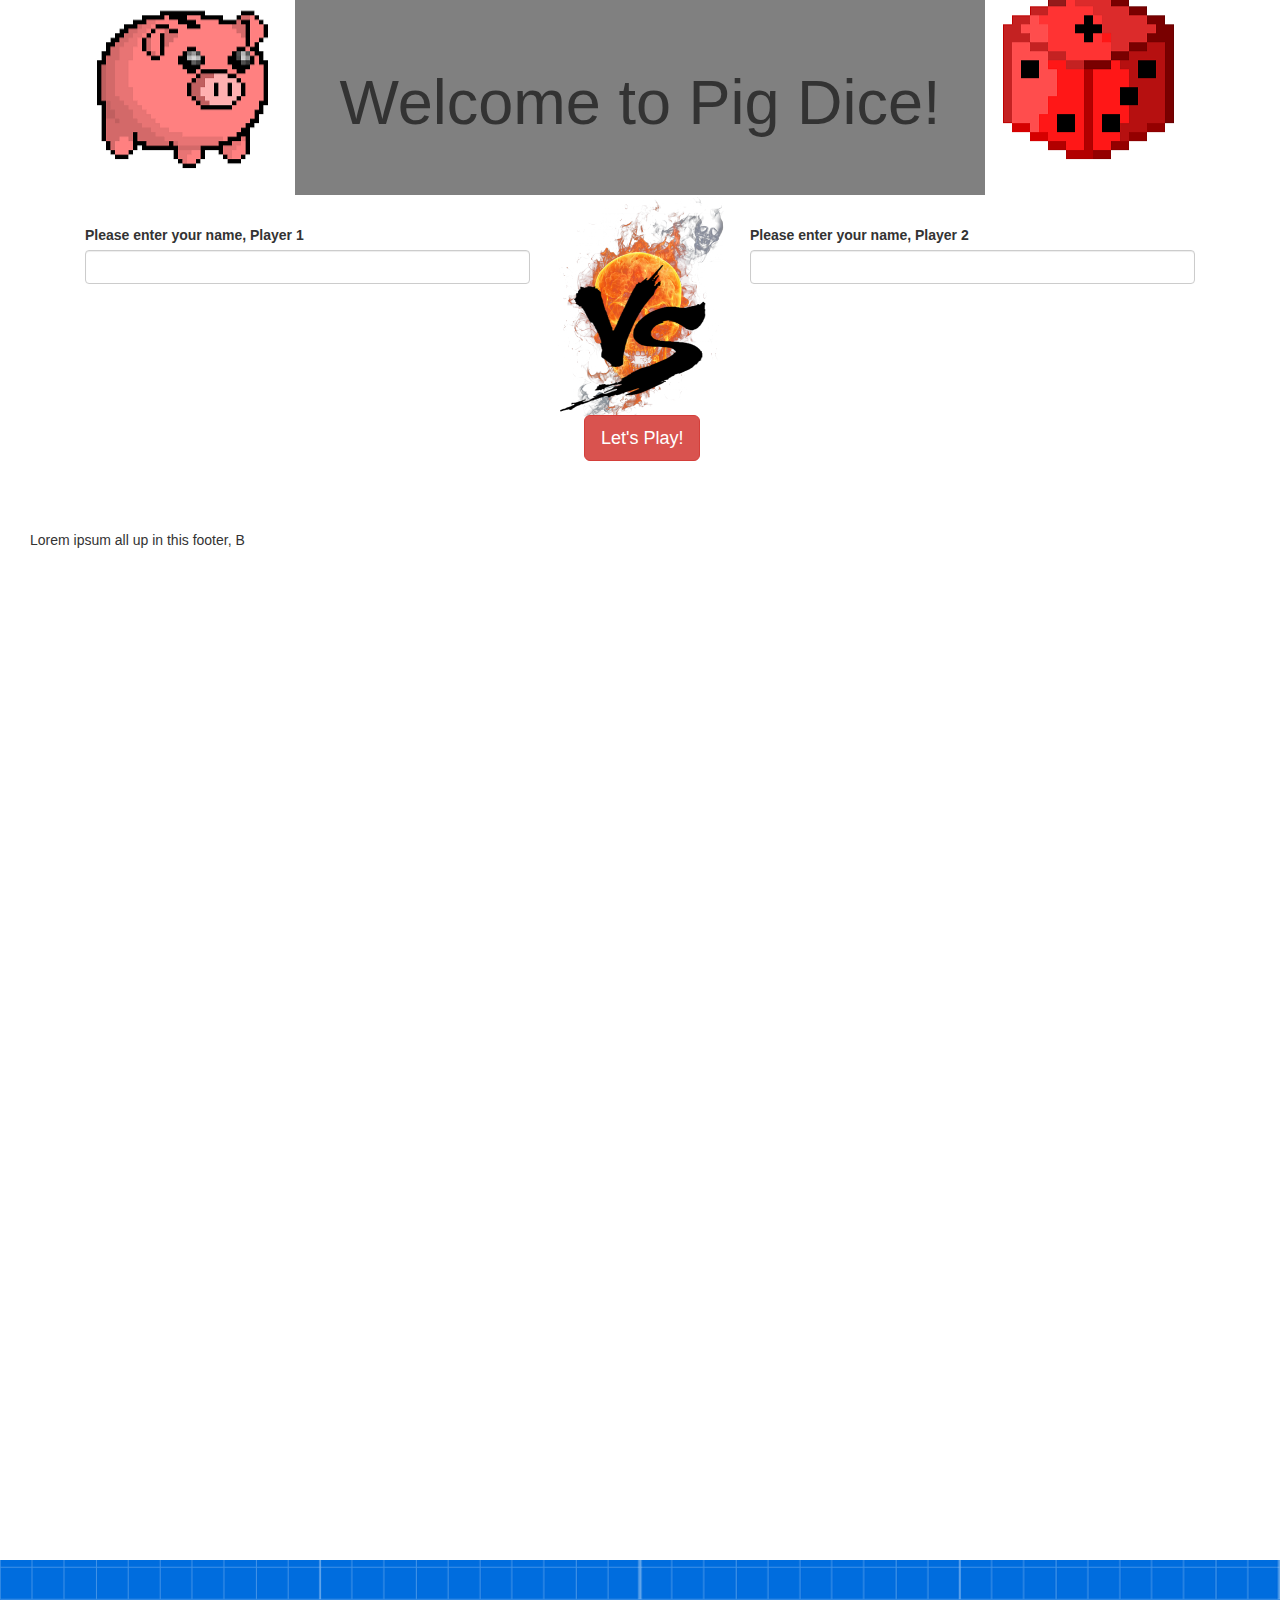
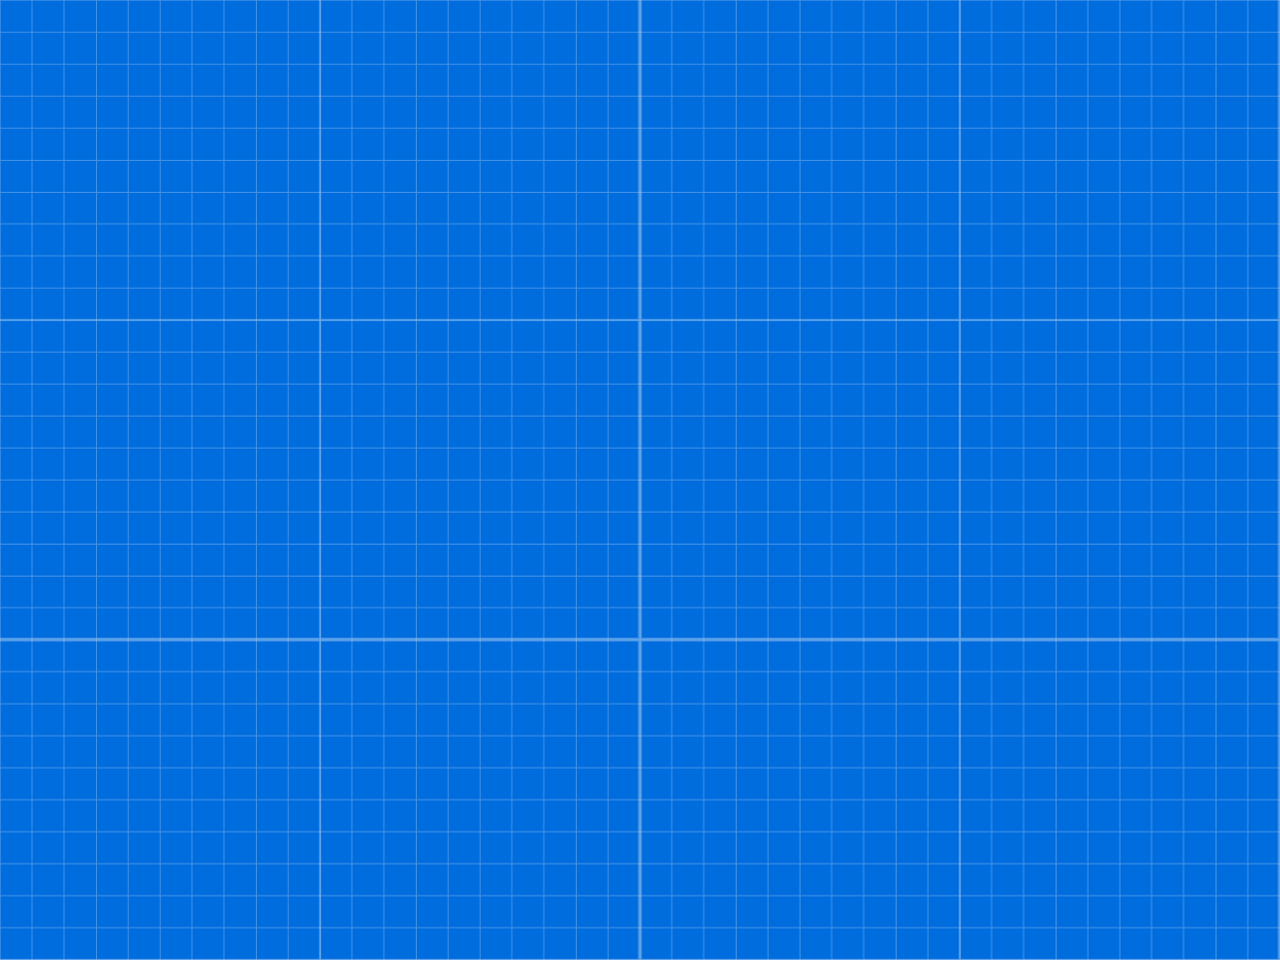
<file: index.html>
<!DOCTYPE html>
<html>
  <head>
    <meta charset="utf-8">
    <title>Pig Dice</title>
      <link rel="stylesheet" href="css/bootstrap.min.css">
      <link rel="stylesheet" href="css/master.css">
      <script src="js/jquery-2.2.0.min.js" charset="utf-8"></script>
      <script src="js/master.js" charset="utf-8"></script>
  </head>
  <body>
    <div class="container">
    <div class="jumbotron">
      <h1>Welcome to Pig Dice!</h1>
    </div>
    <div class="startScreen">
      <div class="form-group col-md-5" id="column1player">
        <label for="current turn">Please enter your name, Player 1</label>
        <input type="text" class="form-control" id="player1name">
      </div>
      <div class="versus col-md-2">
        <img src="images/versus.png" alt="versus image">
        <br>
        <button class="btn btn-danger btn-lg" id="startGame">Let's Play!</button>
      </div>
        <div class="form-group col-md-5" id="column2player">
          <label for="current turn">Please enter your name, Player 2</label>
          <input type="text" class="form-control" id="player2name">
      </div>
    </div>


    <div class="gameScreen">
    <div class="rules">
      <h3>Pig Dice Rules</h3>
        <p>
          This is how to play Pig Dice!
        </p>
    </div>
    <div class="row">
    <div class="column1player col-md-5">
      <div id="inputPlayer1name"></div>
      <br>
        <div class="form-group col-md-4" id="total1">
          <label for="total score">Total Score</label>
          <input type="text" class="form-control" id="totalScore1" disabled>
          <br>
          <button class ="btn" type="" id="player1hold">End Turn</button>
        </div>
        <div class="form-group col-md-4" id="current1">
          <label for="current score">Current Score</label>
          <input type="text" class="form-control" id="currentTurn1" disabled>
        </div>
        <div class="form-group col-md-4" id="roll1">
          <label for="current roll">Current Roll</label>
          <input type="text" class="form-control" id="currentRoll1" disabled>
          <br>
          <button class ="btn" type="submit" id="player1roll">Roll for it!</button>
        </div>
      </div>
      <div class="middleBreak col-md-1">
      </div>
      <div class="column2player col-md-5">
        <div id="inputPlayer2name"></div>
        <br>
          <div class="form-group col-md-4" id="total2">
            <label for="total score">Total Score</label>
            <input type="text" class="form-control" id="totalScore2" disabled>
            <br>
            <button class ="btn" type="" id="player2hold">End Turn</button>
          </div>
          <div class="form-group col-md-4" id="currentTurn2">
            <label for="current score">Current Score</label>
            <input type="text" class="form-control" id="currentTurn2" disabled>
          </div>
          <div class="form-group col-md-4" id="roll2">
            <label for="current roll">Current Roll</label>
            <input type="text" class="form-control" id="currentRoll2" disabled>
            <br>
            <button class ="btn" type="submit" id="player2roll">Roll for it!</button>
          </div>
        </div>
      </div>
    </div>

  </div>
    <footer>
      <p>Lorem ipsum all up in this footer, B</p>
    </footer>
  </body>
</html>
</file>
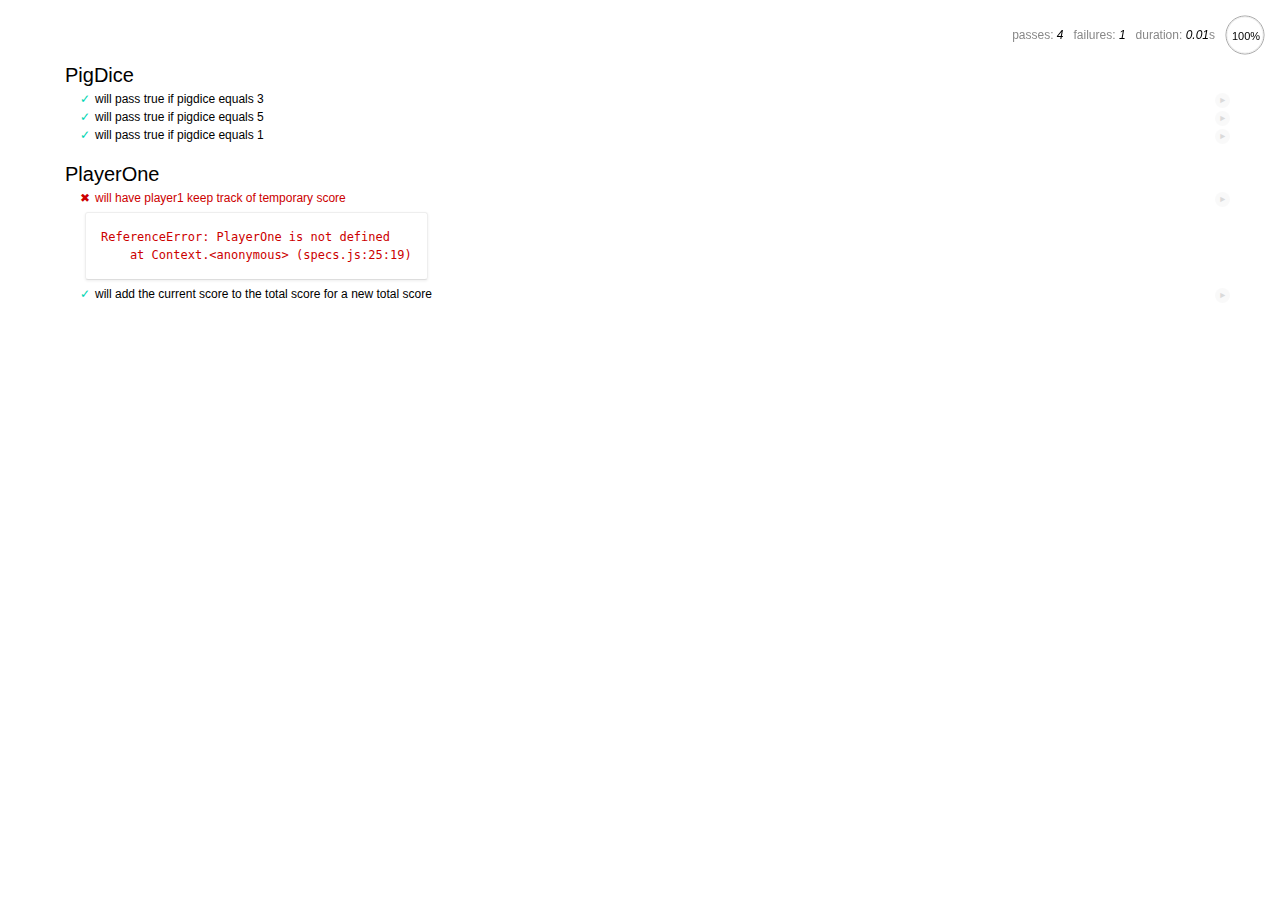
<file: spec/spec-runner.html>
<html>
<head>
  <title>Spec Testing</title>
  <link rel="stylesheet" href="mocha.css">
</head>
<body>
  <div id="mocha"></div>
  <script src="../js/jquery-2.2.0.min.js"></script>
  <script src="../js/master.js"></script>
  <script src="mocha.js"></script>
  <script src="chai.js"></script>
  <script>mocha.setup('bdd');</script>
  <script src="specs.js"></script>
  <script>
    expect = chai.expect;
    mocha.checkLeaks();
    mocha.globals(['jQuery']);
    mocha.run();
  </script>
</body>
</html>
</file>
<file: css/master.css>
html {
  background-image: url(../images/background.jpg);
  overflow-y: hidden;
}

body {
  /*background-image: url(../images/background.jpg);*/
}

h1 {
  text-align: center;
}

.jumbotron {
  background-image: url(../images/pig.png), url(../images/dice.png);
  background-position: left bottom, right bottom;
  background-repeat: no-repeat;
  background-color: grey;
}

.row {
  margin-left: 50px;
}

.gameScreen {
  display: none;
}

.column1player {
  border: 2px solid red;
  border-radius: 5px;
  padding: 0;
}

.column2player {
  border: 2px solid blue;
  border-radius: 5px;
  padding: 0;
}

.column1player:hover {
    box-shadow: 0 0 5px red;
    background-color: #FFF1F1;
}

.column2player:hover {
    box-shadow: 0 0 10px blue;
    background-color: #F1F1FF;
}

.versus {
  background-image: url(../images/fire.png);
  background-position: center;
  background-size: 180px 240px;
  background-repeat: no-repeat;
  height: 300px;
  padding-top: 100px;
  margin-top: -60px;
}

.versus img {
  height: 150px;
  width: 150px;
  margin-right: 10px;
}

.versus button {
  margin-left: 15%;
}

#player1name:hover {
  box-shadow: 0 0 5px red;
}

#player2name:hover {
  box-shadow: 0 0 5px blue;
}

#player1name, #player2name , #inputPlayer1name , #inputPlayer2name {
  text-align: center;
  font-weight: bold;
  font-size: 18px;
}

footer {
  margin-top: 50px;
  margin-bottom: 1000px;
  padding-left: 30px;
  padding-top: 15px;
  padding-bottom: 1000px;
  /*background-image: url(../images/background.jpg);*/
}
</file>
<file: spec/mocha.css>
@charset "utf-8";

body {
  margin:0;
}

#mocha {
  font: 20px/1.5 "Helvetica Neue", Helvetica, Arial, sans-serif;
  margin: 60px 50px;
}

#mocha ul,
#mocha li {
  margin: 0;
  padding: 0;
}

#mocha ul {
  list-style: none;
}

#mocha h1,
#mocha h2 {
  margin: 0;
}

#mocha h1 {
  margin-top: 15px;
  font-size: 1em;
  font-weight: 200;
}

#mocha h1 a {
  text-decoration: none;
  color: inherit;
}

#mocha h1 a:hover {
  text-decoration: underline;
}

#mocha .suite .suite h1 {
  margin-top: 0;
  font-size: .8em;
}

#mocha .hidden {
  display: none;
}

#mocha h2 {
  font-size: 12px;
  font-weight: normal;
  cursor: pointer;
}

#mocha .suite {
  margin-left: 15px;
}

#mocha .test {
  margin-left: 15px;
  overflow: hidden;
}

#mocha .test.pending:hover h2::after {
  content: '(pending)';
  font-family: arial, sans-serif;
}

#mocha .test.pass.medium .duration {
  background: #c09853;
}

#mocha .test.pass.slow .duration {
  background: #b94a48;
}

#mocha .test.pass::before {
  content: '✓';
  font-size: 12px;
  display: block;
  float: left;
  margin-right: 5px;
  color: #00d6b2;
}

#mocha .test.pass .duration {
  font-size: 9px;
  margin-left: 5px;
  padding: 2px 5px;
  color: #fff;
  -webkit-box-shadow: inset 0 1px 1px rgba(0,0,0,.2);
  -moz-box-shadow: inset 0 1px 1px rgba(0,0,0,.2);
  box-shadow: inset 0 1px 1px rgba(0,0,0,.2);
  -webkit-border-radius: 5px;
  -moz-border-radius: 5px;
  -ms-border-radius: 5px;
  -o-border-radius: 5px;
  border-radius: 5px;
}

#mocha .test.pass.fast .duration {
  display: none;
}

#mocha .test.pending {
  color: #0b97c4;
}

#mocha .test.pending::before {
  content: '◦';
  color: #0b97c4;
}

#mocha .test.fail {
  color: #c00;
}

#mocha .test.fail pre {
  color: black;
}

#mocha .test.fail::before {
  content: '✖';
  font-size: 12px;
  display: block;
  float: left;
  margin-right: 5px;
  color: #c00;
}

#mocha .test pre.error {
  color: #c00;
  max-height: 300px;
  overflow: auto;
}

#mocha .test .html-error {
  overflow: auto;
  color: black;
  line-height: 1.5;
  display: block;
  float: left;
  clear: left;
  font: 12px/1.5 monaco, monospace;
  margin: 5px;
  padding: 15px;
  border: 1px solid #eee;
  max-width: 85%; /*(1)*/
  max-width: calc(100% - 42px); /*(2)*/
  max-height: 300px;
  word-wrap: break-word;
  border-bottom-color: #ddd;
  -webkit-border-radius: 3px;
  -webkit-box-shadow: 0 1px 3px #eee;
  -moz-border-radius: 3px;
  -moz-box-shadow: 0 1px 3px #eee;
  border-radius: 3px;
}

#mocha .test .html-error pre.error {
  border: none;
  -webkit-border-radius: none;
  -webkit-box-shadow: none;
  -moz-border-radius: none;
  -moz-box-shadow: none;
  padding: 0;
  margin: 0;
  margin-top: 18px;
  max-height: none;
}

/**
 * (1): approximate for browsers not supporting calc
 * (2): 42 = 2*15 + 2*10 + 2*1 (padding + margin + border)
 *      ^^ seriously
 */
#mocha .test pre {
  display: block;
  float: left;
  clear: left;
  font: 12px/1.5 monaco, monospace;
  margin: 5px;
  padding: 15px;
  border: 1px solid #eee;
  max-width: 85%; /*(1)*/
  max-width: calc(100% - 42px); /*(2)*/
  word-wrap: break-word;
  border-bottom-color: #ddd;
  -webkit-border-radius: 3px;
  -webkit-box-shadow: 0 1px 3px #eee;
  -moz-border-radius: 3px;
  -moz-box-shadow: 0 1px 3px #eee;
  border-radius: 3px;
}

#mocha .test h2 {
  position: relative;
}

#mocha .test a.replay {
  position: absolute;
  top: 3px;
  right: 0;
  text-decoration: none;
  vertical-align: middle;
  display: block;
  width: 15px;
  height: 15px;
  line-height: 15px;
  text-align: center;
  background: #eee;
  font-size: 15px;
  -moz-border-radius: 15px;
  border-radius: 15px;
  -webkit-transition: opacity 200ms;
  -moz-transition: opacity 200ms;
  transition: opacity 200ms;
  opacity: 0.3;
  color: #888;
}

#mocha .test:hover a.replay {
  opacity: 1;
}

#mocha-report.pass .test.fail {
  display: none;
}

#mocha-report.fail .test.pass {
  display: none;
}

#mocha-report.pending .test.pass,
#mocha-report.pending .test.fail {
  display: none;
}
#mocha-report.pending .test.pass.pending {
  display: block;
}

#mocha-error {
  color: #c00;
  font-size: 1.5em;
  font-weight: 100;
  letter-spacing: 1px;
}

#mocha-stats {
  position: fixed;
  top: 15px;
  right: 10px;
  font-size: 12px;
  margin: 0;
  color: #888;
  z-index: 1;
}

#mocha-stats .progress {
  float: right;
  padding-top: 0;
}

#mocha-stats em {
  color: black;
}

#mocha-stats a {
  text-decoration: none;
  color: inherit;
}

#mocha-stats a:hover {
  border-bottom: 1px solid #eee;
}

#mocha-stats li {
  display: inline-block;
  margin: 0 5px;
  list-style: none;
  padding-top: 11px;
}

#mocha-stats canvas {
  width: 40px;
  height: 40px;
}

#mocha code .comment { color: #ddd; }
#mocha code .init { color: #2f6fad; }
#mocha code .string { color: #5890ad; }
#mocha code .keyword { color: #8a6343; }
#mocha code .number { color: #2f6fad; }

@media screen and (max-device-width: 480px) {
  #mocha {
    margin: 60px 0px;
  }

  #mocha #stats {
    position: absolute;
  }
}
</file>
